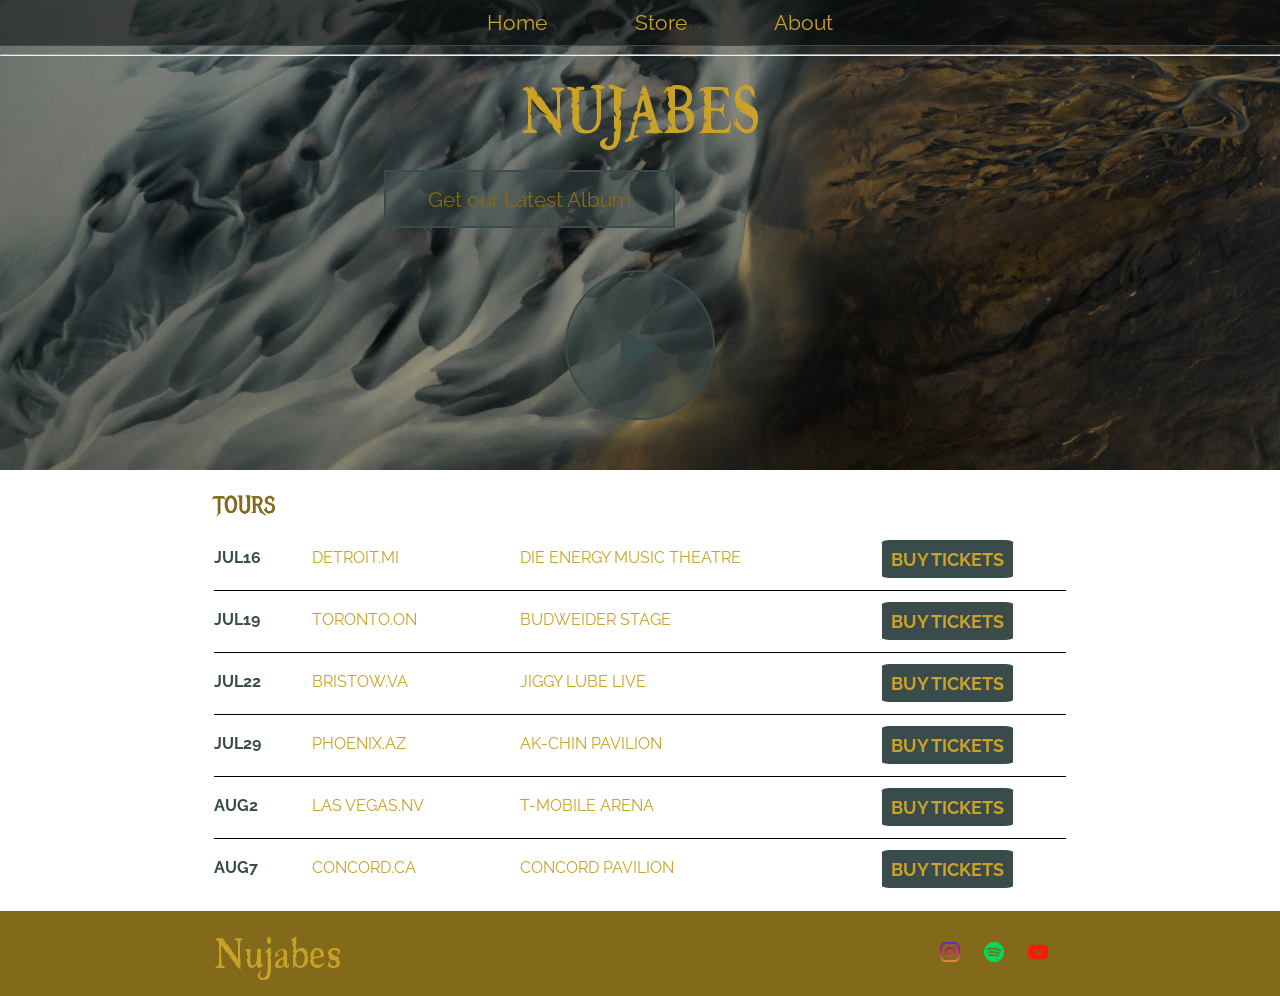
<file: index.html>
<!DOCTYPE html>
<html lang="en">
<head>
    <meta charset="UTF-8">
    <meta name="viewport" content="width=device-width, initial-scale=1.0">
    <meta name="description" content="NUJABES Website">
    <title>NUJABES</title>
    <link rel="icon" type="image/x-icon" href="/images/Nujabes_logo.ico">
    <link rel="stylesheet" href="style.css">

<body>
    <header class="header">
        <nav class="nav main-nav">
            <ul>
                <li><a href="index.html">Home</a></li>
                <li><a href="store.html">Store</a></li>
                <li><a href="about.html">About</a></li>
            </ul>
        </nav>
        <hr>
        <h1 class="band-name band-name-large">NUJABES</h1>
        <div class="container">
        <button class="btn btn-header" type="button" >Get our Latest Album</button>
        </div>
        <button class="btn btn-header btn-player" type="button">&#9658;</button>
    </header>
    <section class="container content-section">
        <h2 class="section-header">TOURS</h2>
        <div>
            <div class="tour-row">
                <span class="tour-item tour-date">JUL16</span>  
                <span class="tour-item tour-city">DETROIT.MI</span>
                <span class="tour-item tour-arena">DIE ENERGY MUSIC THEATRE</span>
                <button class="btn tour-item tour-btn btn-primary" type="button">BUY TICKETS</button>
            </div>
            <div class="tour-row">
                <span class="tour-item tour-date">JUL19</span> 
                <span class="tour-item tour-city">TORONTO.ON</span>
                <span class="tour-item tour-arena">BUDWEIDER STAGE</span>
                <button class="btn tour-item tour-btn btn-primary" type="button">BUY TICKETS</button>
            </div>
            <div class="tour-row">
                <span class="tour-item tour-date">JUL22</span> 
                <span class="tour-item tour-city">BRISTOW.VA</span>
                <span class="tour-item tour-arena">JIGGY LUBE LIVE</span>
                <button class="btn tour-item tour-btn btn-primary" type="button">BUY TICKETS</button>
            </div>
            <div class="tour-row">
                <span class="tour-item tour-date">JUL29</span> 
                <span class="tour-item tour-city">PHOENIX.AZ</span>
                <span class="tour-item tour-arena">AK-CHIN PAVILION</span>
                <button class="btn tour-item tour-btn btn-primary" type="button">BUY TICKETS</button>
            </div>
            <div class="tour-row">
                <span class="tour-item tour-date">AUG2</span> 
                <span class="tour-item tour-city">LAS VEGAS.NV</span>
                <span class="tour-item tour-arena">T-MOBILE ARENA</span>
                <button class="btn tour-item tour-btn btn-primary" type="button">BUY TICKETS</button>
            </div>
            <div class="tour-row">
                <span class="tour-item tour-date">AUG7</span> 
                <span class="tour-item tour-city">CONCORD.CA</span>
                <span class="tour-item tour-arena">CONCORD PAVILION</span>
                <button class="btn tour-item tour-btn btn-primary" type="button">BUY TICKETS</button>
                
            </div>
        </div>
    </section>

    <footer class="main-footer">
        <div class="container main-footer-container">
            
            <h3 class="band-name band-name-footer">Nujabes</h3>
            <ul class="nav footer-nav">
                <li>
                    <a href="https://www.instagram.com/nujabes.official" target="_blank">
                        <img src="/images/Social Media/instagram.png" style="width: 20px;height: 20px;">
                    </a>
                </li>
                <li>
                    <a href="https://www.youtube.com/@Nujabes19740207"  target="_blank">
                        <img src="/images/Social Media/spotify.png" style="width: 20px;height: 20px;">
                    </a>
                </li>
                <li>
                    <a href="https://open.spotify.com/artist/3Rq3YOF9YG9YfCWD4D56RZ?si=zA-_gRPVTGOdoZE_CjC2cA"  target="_blank"f>
                        <img src="/images/Social Media/youtube.png" style="width: 20px;height: 20px;">
                    </a>
                </li>
            </ul>
        </div>    
    </footer>



    </main>
</body>
</html>
</file>
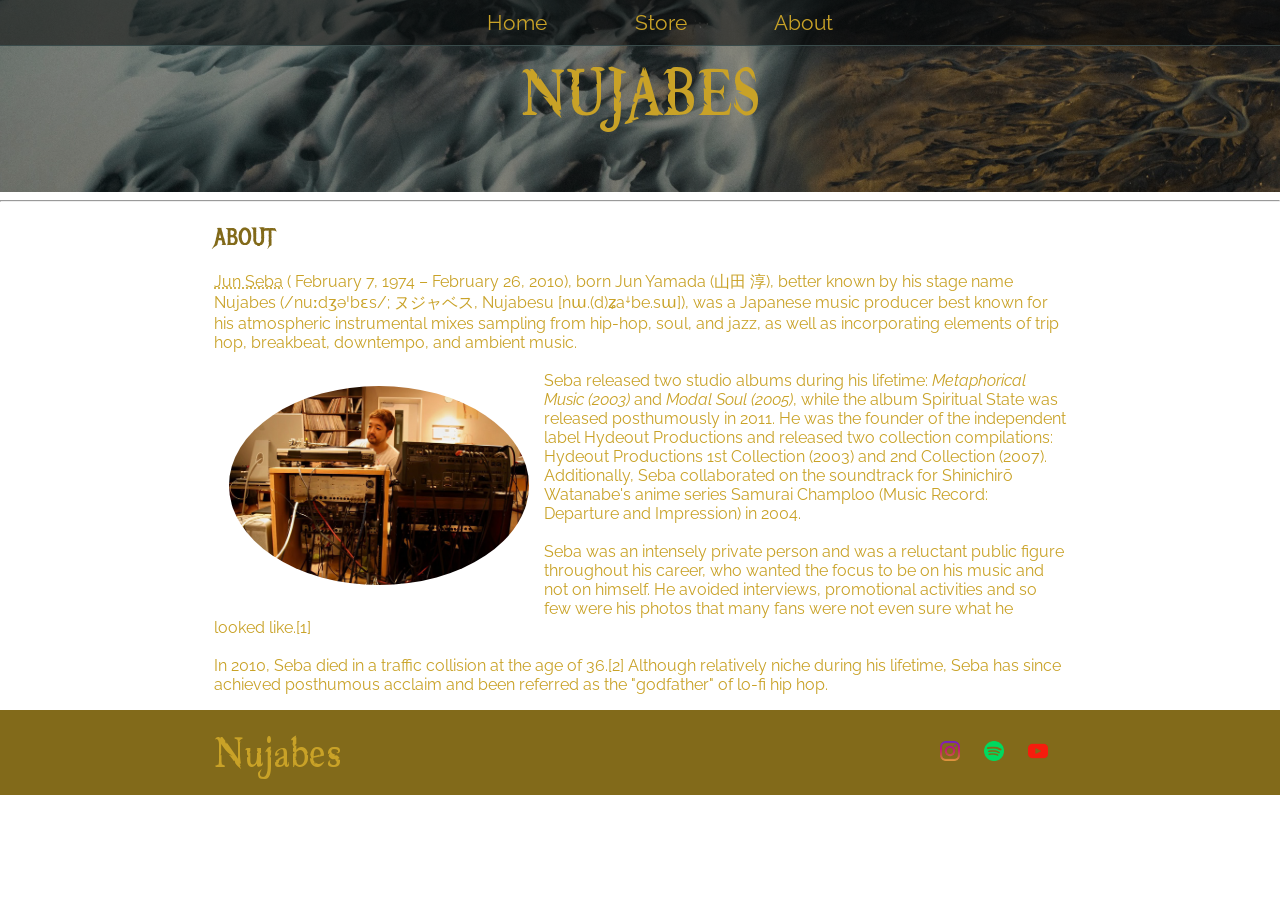
<file: about.html>
<!DOCTYPE html>
<html lang="en">
<head>
    <meta charset="UTF-8">
    <meta name="viewport" content="width=device-width, initial-scale=1.0">
    <title>NUJABES | About</title>

    <link rel="stylesheet" href="style.css">
</head>
<body>
    <header class="header">
        <nav class="nav main-nav">
            <ul>
                <li><a href="index.html">Home</a></li>
                <li><a href="store.html">Store</a></li>
                <li><a href="about.html">About</a></li>
            </ul>
        </nav>
        
        <h1 class="band-name band-name-large">NUJABES</h1>
    </header>
    <hr>

    <main>
        <section class="content-section container">
            <h2 class="section-header">ABOUT</h2>
            <p><abbr title="瀬葉 淳">Jun Seba</abbr> (
                February 7, 1974 – February 26, 2010), born Jun
                Yamada (山田 淳), better known by his stage name 
                Nujabes (/nuːdʒəˈbɛs/; ヌジャベス, Nujabesu 
                [nɯ.(d)ʑaꜜbe.sɯ]), was a Japanese music producer
                 best known for his atmospheric instrumental mixes
                  sampling from hip-hop, soul, and jazz, as well 
                  as incorporating elements of trip hop, breakbeat,
                  downtempo, and ambient music.
                <br><br>
                <img class="about-band-image" src="images/1.jpg">
                Seba released two studio albums during his lifetime:
                 <cite>Metaphorical Music (2003)</cite> and <cite>Modal Soul (2005)</cite>, 
                 while the album Spiritual State was released 
                 posthumously in 2011. He was the founder of the 
                 independent label Hydeout Productions and released 
                 two collection compilations: Hydeout Productions 
                 1st Collection (2003) and 2nd Collection (2007). 
                 Additionally, Seba collaborated on the soundtrack 
                 for Shinichirō Watanabe's anime series Samurai 
                 Champloo (Music Record: Departure and Impression) 
                 in 2004.
                <br><br>
                Seba was an intensely private person and was a 
                reluctant public figure throughout his career, 
                who wanted the focus to be on his music and not 
                on himself. He avoided interviews, promotional 
                activities and so few were his photos that many 
                fans were not even sure what he looked like.[1]
                <br><br>
                In 2010, Seba died in a traffic collision at 
                the age of 36.[2] Although relatively niche 
                during his lifetime, Seba has since achieved 
                posthumous acclaim and been referred as the 
                "godfather" of lo-fi hip hop.</p>
        </section>
    <footer class="main-footer">
        <div class="container main-footer-container">
            
            <h3 class="band-name band-name-footer">Nujabes</h3>
            <ul class="nav footer-nav">
                <li>
                    <a href="https://www.instagram.com/nujabes.official" target="_blank">
                        <img src="/images/Social Media/instagram.png" style="width: 20px;height: 20px;">
                    </a>
                </li>
                <li>
                    <a href="https://www.youtube.com/@Nujabes19740207"  target="_blank">
                        <img src="/images/Social Media/spotify.png" style="width: 20px;height: 20px;">
                    </a>
                </li>
                <li>
                    <a href="https://open.spotify.com/artist/3Rq3YOF9YG9YfCWD4D56RZ?si=zA-_gRPVTGOdoZE_CjC2cA"  target="_blank"f>
                        <img src="/images/Social Media/youtube.png" style="width: 20px;height: 20px;">
                    </a>
                </li>
            </ul>
        </div>    
    </footer>



    </main>
</body>
</html>
</file>
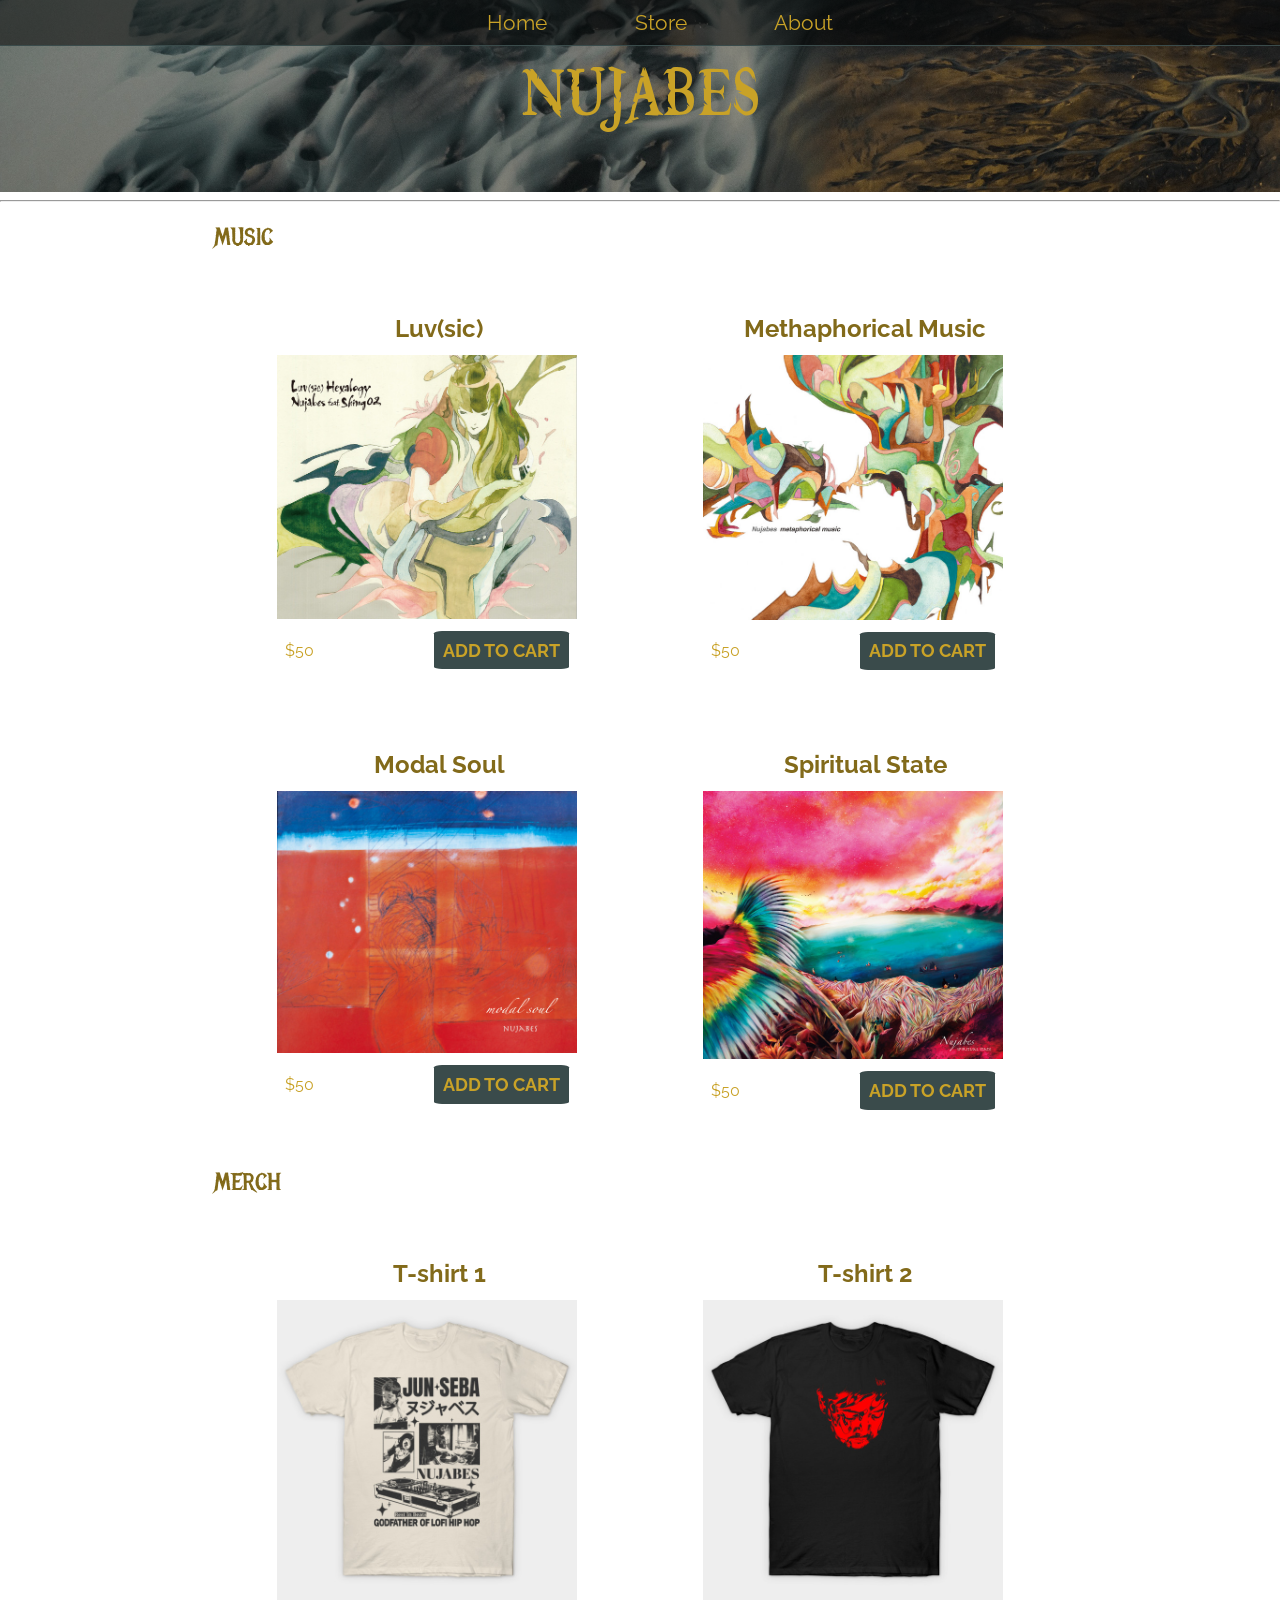
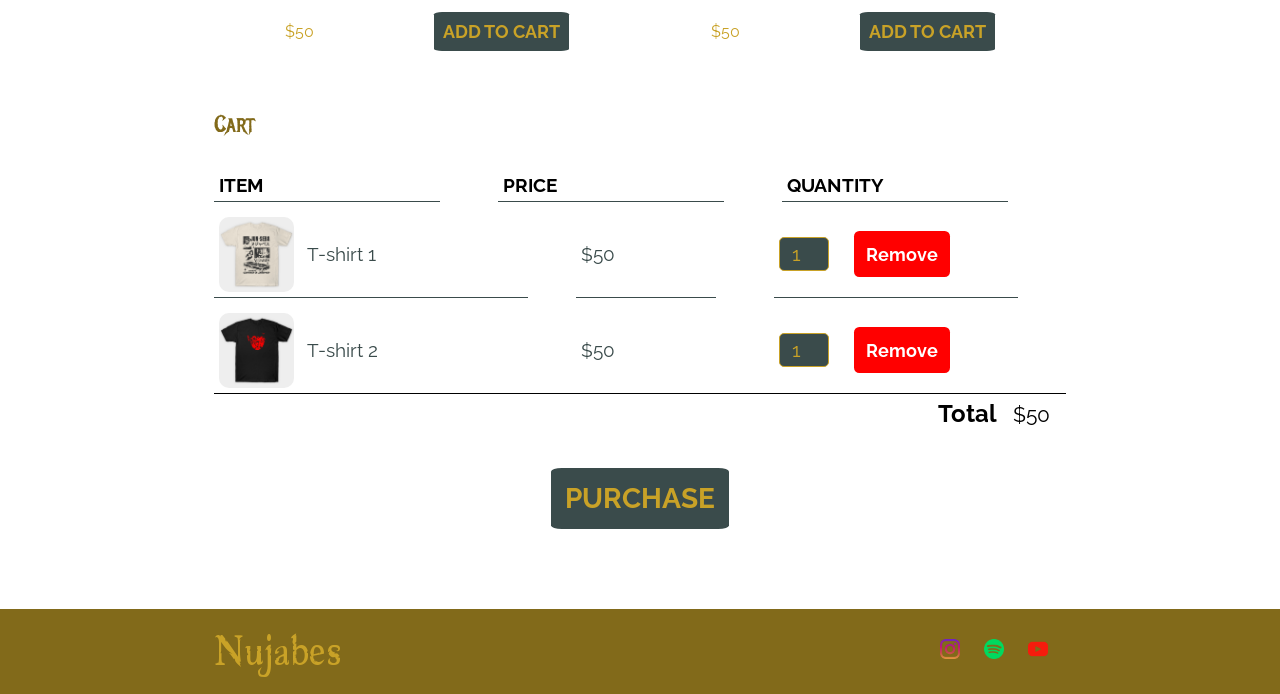
<file: store.html>
<!DOCTYPE html>
<html lang="en">
<head>
    <meta charset="UTF-8">
    <meta name="viewport" content="width=device-width, initial-scale=1.0">
    <title>NUJABES | Store</title>
    
    
    <link rel="stylesheet" href="style.css">

</head>
<body>



    <header class="header">
        <nav class="nav main-nav">
            <ul>
                <li><a href="index.html">Home</a></li>
                <li><a href="store.html">Store</a></li>
                <li><a href="about.html">About</a></li>
            </ul>
        </nav>
        
        <h1 class="band-name band-name-large">NUJABES</h1>
    </header>




    <hr>
    <section class="container content-section">

        <h2 class="section-header">MUSIC</h2>
        <div class="shop-items">
            <div class="shop-item">
                
                <span class="shop-item-title">Luv(sic)</span>
                <img class="shop-item-img" src="images/Albums/Luv-sic.jpg" alt="Luv sic" width="400"> 


                <div class="shop-item-details">
                    <span class="shop-item-price">$50</span> 
                    <button class="btn btn-primary shop-item-btn" role="button">ADD TO CART</button>
                </div>

            </div>

            <div class="shop-item">

                <span class="shop-item-title">Methaphorical Music</span>
                <img class="shop-item-img" src="images/Albums/Methaphorical-Music.jpg" alt="Methaphorical Music" width="400"> 
                <div class="shop-item-details">

                    <span class="shop-item-price">$50</span> 
                    <button class="btn btn-primary shop-item-btn" role="button">ADD TO CART</button>

                </div>

            </div>



            <div class="shop-item">
                <span  class="shop-item-title">Modal Soul</span>
                <img class="shop-item-img" src="images/Albums/Modal-Soul.jpg" alt="Modal Soul" width="400"> 
                <div class="shop-item-details">
                    <span class="shop-item-price">$50</span> 
                    <button class="btn btn-primary shop-item-btn" role="button">ADD TO CART</button>
                </div>
            </div>



            <div class="shop-item">
                <span class="shop-item-title">Spiritual State</span>
                <img class="shop-item-img" src="images/Albums/Spiritual-State.jpg" alt="Spiritual State" width="400"> 
                <div class="shop-item-details">
                    <span class="shop-item-price">$50</span> 
                    <button class="btn btn-primary shop-item-btn" role="button">ADD TO CART</button>
                </div>
            </div>
    </div>
    </section>



    <section class="container content-section">

        <h2 class="section-header">MERCH</h2>
        <div class="shop-items">
            <div class="shop-item">
                <span class="shop-item-title">T-shirt 1</span>
                <img class="shop-item-img" src="images/Merch/1.jpg" alt="T-shirt 1" width="400"> 
                <div class="shop-item-details">
                    <span class="shop-item-price">$50</span> 
                    <button class="btn btn-primary shop-item-btn" role="button">ADD TO CART</button>
                </div>
            </div>


            <div class="shop-item">
                <span class="shop-item-title">T-shirt 2</span>
                <img class="shop-item-img" src="images/Merch/2.jpg" alt="T-shirt 2" width="400"> 
                <div class="shop-item-details">
                    <span class="shop-item-price">$50</span> 
                    <button class="btn btn-primary shop-item-btn" role="button">ADD TO CART</button>
                </div>
            </div>

        </div>
    </section>


    <section class="container content-section">

        <h2 class="section-header">Cart</h2>
        <div class="cart-items">
            <div class="cart-row">

                <span class="cart-item cart-header cart-col">ITEM</span>
                <span class="cart-item cart-header cart-col">PRICE</span>
                <span class="cart-item cart-header cart-col">QUANTITY</span>
            </div>

            <div class="cart-row">
                <div class="cart-item cart-col">

                    <img class="cart-item-image" src="images/Merch/1.jpg">
                    <span class="cart-item-title">T-shirt 1</span>
                </div>
                <span class="cart-price cart-col">$50</span>

                <div class="cart-col cart-quantity">
                    <input class="cart-input" type="number" name="quantity" value="1">
                    <button class="btn btn-danger" role="button">Remove</button>
                </div>

            </div>

            <div class="cart-row">

                <div class="cart-item cart-col">
                    <img class="cart-item-image"  src="images/Merch/2.jpg">
                    <span class="cart-item-title">T-shirt 2</span>
                </div>

                <span class="cart-price cart-col">$50</span>

                <div class="cart-col cart-quantity">
                    <input class="cart-input" type="number" name="quantity" value="1">

                    <button class="btn btn-danger " role="button">Remove</button>
                </div>
            </div>
        </div>
        
        <div class="cart-total">
            <strong class="cart-total-title">Total</strong>
            <span class="cart-total-price">$50</span>
        </div>

        <button class="btn btn-primary btn-purchase" role="button">PURCHASE</button>

    </section>

    <footer class="main-footer">
        <div class="container main-footer-container">
            
            <h3 class="band-name band-name-footer">Nujabes</h3>
            <ul class="nav footer-nav">
                <li>
                    <a href="https://www.instagram.com/nujabes.official" target="_blank">
                        <img src="/images/Social Media/instagram.png" style="width: 20px;height: 20px;">
                    </a>
                </li>
                <li>
                    <a href="https://www.youtube.com/@Nujabes19740207"  target="_blank">
                        <img src="/images/Social Media/spotify.png" style="width: 20px;height: 20px;">
                    </a>
                </li>
                <li>
                    <a href="https://open.spotify.com/artist/3Rq3YOF9YG9YfCWD4D56RZ?si=zA-_gRPVTGOdoZE_CjC2cA"  target="_blank"f>
                        <img src="/images/Social Media/youtube.png" style="width: 20px;height: 20px;">
                    </a>
                </li>
            </ul>
        </div>    
    </footer>



    </main>
</body>
</html>
</file>
<file: style.css>
@import url('https://fonts.googleapis.com/css2?family=Raleway:wght@400;600;700&display=swap');
@import url('https://fonts.googleapis.com/css2?family=Metal+Mania&family=Roboto:ital,wght@0,100..900;1,100..900&display=swap');


@font-face {
    font-family: "anything";
    src: url('Fonts/Booter - Zero Zero.woff2') format("woff2"),
         url('Fonts/Booter - Zero Zero.woff') format("woff");
    font-weight: normal;
    font-style: normal;
}

* {
    box-sizing: border-box;
    font-family: Raleway;
    color: #C9A227;
}

html, body {
    padding:0;
    margin:0;
}

.nav ul {
    margin:0;
}

.nav li{
    display: inline;

}

.main-nav {
    text-align: center;
    font-size: 1.3em;
    border-bottom: 1px solid #3a4b4b;  /*I could use some other colors like #5E4B2C */
    background-color: rgba(0, 0, 0, .5);
    background-blend-mode:multiply ;

}

.main-nav li {
    padding: 0em 1.5em;
}

 .nav a {
    display: inline-block;
    padding:10px;
    text-decoration: none;
    
} 
.nav a:hover {
    background-color: rgba(255, 255, 255, .3);
}
.header {
    background-image:url('images/header-bg.avif') ;
    background-size: cover;
    background-color: rgba(0, 0, 0, .3);
    background-blend-mode: multiply;
    padding-bottom: 50px;
}

.band-name {
    margin: 0;
    font-size: 4em;
    font-family: anything;
    font-weight: normal;
}

.band-name-large {
    text-align: center;
    font-size: 6em;
}

.content-section {
    margin: 1em;
}

.container {
    max-width: 900px;
    margin: 0 auto;
    padding: 0 1.5em;
}

.section-header {
    font-family: Metal Mania;
    font-weight: normal;
    color: #826a1a;
}

.about-band-image {
    float: left;
    width: 300px;
    margin: 15px;
    border-radius: 50%;
}

.main-footer {
    background-color: #826a1a;
    margin: 0;
    color: #3a4b4b;
    padding: 0.3em 0.5em;
    
}

.main-footer-container {
    display: flex;
    align-items: center;

}

.main-footer-container ul {
    flex-grow: 1;
    text-align: end;
}

.footer-nav {
    padding: 0 .5em;
}

.btn {
    text-align: center;
    vertical-align: middle;
    padding:0.7em;
    font-size: 1.1em;
    cursor: pointer;
    
}

.btn-header {
    margin: .5em 15% 2em 20%;
    border: 2px solid #3a4b4b;
    background-color: #3a4b4b80;
    color: #826a1a;
    border-radius: 0%;
    font-size: 1.3em;
    padding-right: 2em;
    padding-left: 2em;
}

.btn-header:hover {
    background-color: #826a1a;
    color: #3a4b4b;

}

.btn-player {
    display: block;
    margin: 0 auto;
    padding: 0em;
    border-radius: 50%;
    color: #3a4b4b;
    font-size: 4em;
    width: 150px;
    height: 150px;
}

.tour-row {
    border-bottom: 1px solid black;
    padding-bottom: 0.7em;
    margin-bottom: 0.7em;
}

.tour-row:last-child {
    border-bottom: none;
}

.tour-item {
    display: inline-block;
    padding-right: 0.5em;
}

.tour-date {
    color:#3a4b4b;
    font-weight: bold;
    width: 11%;
}

.tour-city {
    width:24%
}

.tour-arena {
    width: 42%;
}

.tour-btn {
    max-width: 19%;

}

.btn-primary {
    padding: 0.5em;
    background-color: #3a4b4b;
    border: none;
    border-radius: 6%;
    font-weight: bold;
}

.btn-primary:hover {
    color:#3a4b4b;
    background-color: #826a1a;
} 

.shop-item {
    margin: 30px;
}

.shop-item-title {
    display:block;
    width:100%;
    text-align: center;
    font-weight: bold;
    color:#826a1a;
    font-size: 1.5em;
    margin: .5em;
}

.shop-item-img {
    width: 300px;

}

.shop-item-details {
    display: flex;
    align-items: center;
    padding:.5em;
}

.shop-item-price {
    flex-grow: 1 ;
    
}

.shop-items {
    display: flex;
    flex-wrap: wrap;
    justify-content: space-around;
}

.cart-header {
    font-weight: bold;
    font-size: 1.2em;
    color:black;

}

.cart-col {
    display: flex;
    border-bottom:1px solid #3a4b4b;
    margin-right: 3em;
    margin-top:10px;
    padding: 5px;
    align-items: center;
}
.cart-row {
    display: flex;

}

.cart-item {
    width: 45%;
}

.cart-price {
    width: 20%;
    font-size: 1.2em;
    color: #3a4b4b;

}

.cart-quantity {
    width:35%;
    display: flex;
    
}

.cart-item-title {
    color: #3a4b4b;
    margin-left: .7em;
    font-size:1.2em;
}

.cart-item-image {
    width: 75px;
    border-radius: 10px;
}

.btn-danger {
    color: white;
    background-color: red;
    border: 0;
    border-radius: .3em;
    font-weight: bold;
    


}

.btn-danger:hover {
    background-color: lightcoral;
}

.cart-input {
   height: 34px;
   width: 50px; 
   border-radius: 5px;
   border:1px solid #C9A227;
   background-color: #3a4b4b;
   padding: 0;
   text-align: center;
   font-size: 20px;
   margin-right: 25px;
}

.cart-row:last-child {
    border-bottom: 1px solid black;
}

.cart-row:last-child .cart-col{
    border:none;
}
.cart-total {
    text-align: end;
    margin-top:.3em;    
    margin-right: 1em;
}

.cart-total-title {
    font-weight: bold;
    font-size: 1.5em;
    color:black;
    margin-right: .5em;

}

.cart-total-price {
    color: black;
    font-size: 1.3em;
}

.btn-purchase {
    display: block;
    margin: 40px auto 80px auto;
    font-size: 1.75em;
}
</file>
